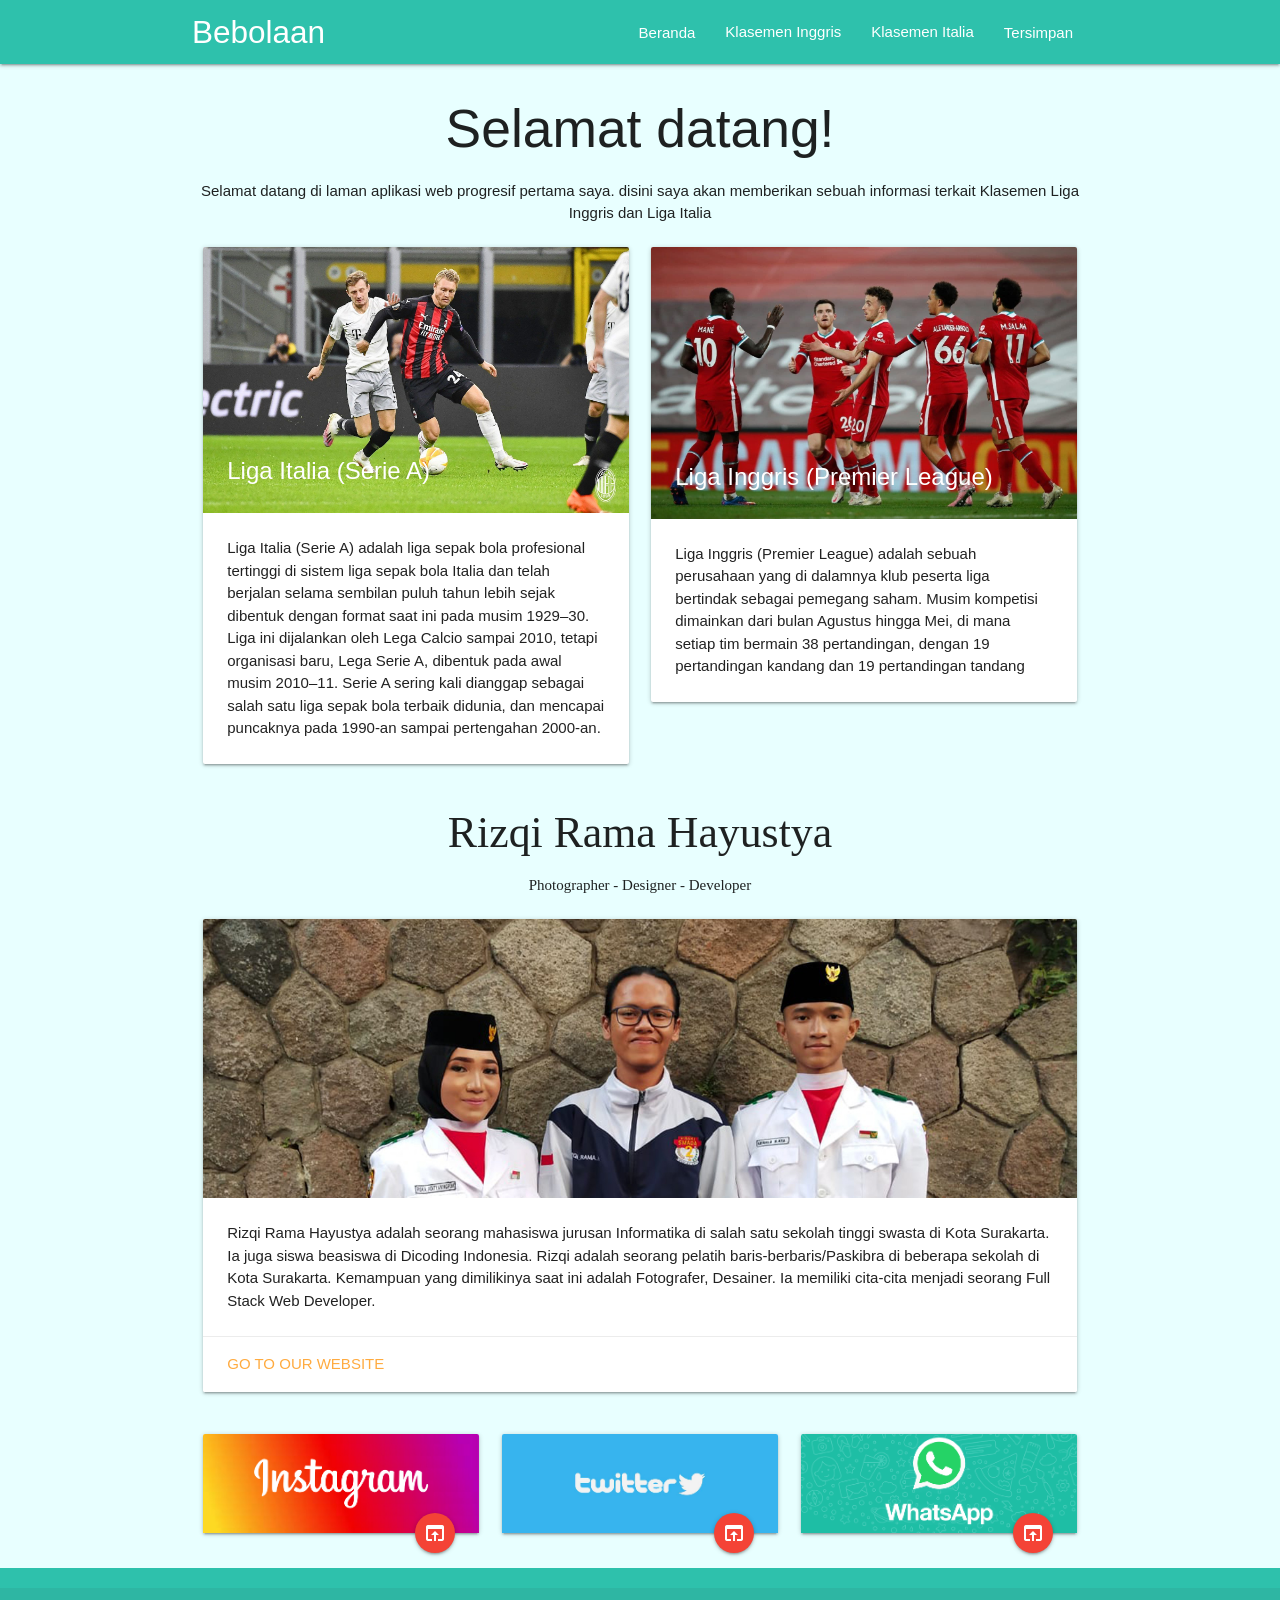
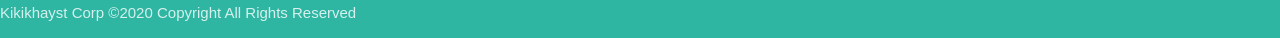
<file: index.html>
<!DOCTYPE html>
<html lang="en">

<head>
    <meta charset="UTF-8">
    <title>Sepak bola</title>
    <meta name="description" content="Free Football Apps" />
    <meta name="viewport" content="width=device-width, initial-scale=1" />
    <link rel="stylesheet" href="/css/materialize.min.css">
    <link rel="manifest" href="/manifest.json">
    <meta name="theme-color" content="#2ec1ac">
    <link rel="stylesheet" type="text/css" href="/css/style.css" />
    <link rel="apple-touch-icon" href="/assets/icon-app-192-apple.png">
    <link rel="shortcut icon" href="/assets/favicon-16.png">
</head>

<body>
    <!-- Navigation and Header #2ec1ac-->
    <nav style="background-color: #2ec1ac;" role="navigation">
        <div class="nav-wrapper container">
            <a href="#" class="brand-logo" id="logo-container">Bebolaan</a>
            <a href="#" class="sidenav-trigger" data-target="nav-mobile">&#9776;</a>
            <ul class="topnav right hide-on-med-and-down"></ul>
            <ul class="sidenav" id="nav-mobile"></ul>
        </div>
    </nav>

    <!-- Content -->
    <div class="container" id="body-content">
    </div>

    <!-- Footer -->
    <footer class="page-footer" style="background-color: #2ec1ac;">
        <div class="footer-copyright">
            <div class="container">
                Kikikhayst Corp ©2020 Copyright All Rights Reserved
            </div>
        </div>
    </footer>

    <script src="js/materialize.min.js"></script>
    <script src="js/nav.js"></script>
    <script src="js/api.js"></script>
    <script src="js/idb.js"></script>
    <script src="js/db.js"></script>
    <script>
        // Periksa service worker
        if (!('serviceWorker' in navigator)) {
            console.log("Service worker tidak didukung browser ini.");
        } else {
            registerServiceWorker();
            requestPermission();
        }
        // Register service worker
        function registerServiceWorker() {
            return navigator.serviceWorker.register('service-worker.js')
                .then((registration) => {
                    console.log('Registrasi service worker berhasil.');
                    return registration;
                })
                .catch((err) => {
                    console.error('Registrasi service worker gagal.', err);
                });
        }
        function requestPermission() {
            if ('Notification' in window) {
                Notification.requestPermission().then((result) => {
                    if (result === "denied") {
                        console.log("Fitur notifikasi tidak diijinkan.");
                        return;
                    } else if (result === "default") {
                        console.error("Pengguna menutup kotak dialog permintaan ijin.");
                        return;
                    }
                    if (('PushManager' in window)) {
                        navigator.serviceWorker.getRegistration().then(function(registration) {
                            registration.pushManager.subscribe({
                                userVisibleOnly: true,
                                applicationServerKey: urlBase64ToUint8Array("BGPm6uxYuRkQvZz-I8N0-fegCISwm3puFFJiezdv2A6xhG8ali4UvMtosRUMpkhU9RNSa0x8BkGAmocQlR7aBtI")
                            }).then(function(subscribe) {
                                console.log('Berhasil melakukan subscribe dengan endpoint: ', subscribe.endpoint);
                                console.log('Berhasil melakukan subscribe dengan p256dh key: ', btoa(String.fromCharCode.apply(
                                    null, new Uint8Array(subscribe.getKey('p256dh')))));
                                console.log('Berhasil melakukan subscribe dengan auth key: ', btoa(String.fromCharCode.apply(
                                    null, new Uint8Array(subscribe.getKey('auth')))));
                            }).catch(function(e) {
                                console.error('Tidak dapat melakukan subscribe ', e.message);
                            });
                        });
                    }
                });
            }
        }
        const urlBase64ToUint8Array = (base64String) => {
            const padding = '='.repeat((4 - base64String.length % 4) % 4);
            const base64 = (base64String + padding)
                .replace(/-/g, '+')
                .replace(/_/g, '/');
            const rawData = window.atob(base64);
            const outputArray = new Uint8Array(rawData.length);
            for (let i = 0; i < rawData.length; ++i) {
                outputArray[i] = rawData.charCodeAt(i);
            }
            return outputArray;
        }
    </script>
</body>

</html>

<!--{"publicKey":"BGPm6uxYuRkQvZz-I8N0-fegCISwm3puFFJiezdv2A6xhG8ali4UvMtosRUMpkhU9RNSa0x8BkGAmocQlR7aBtI","privateKey":"br_SXA0OYFrSUqn2NNPyPZxEEONVpDAWBucwJMNAHHY"}-->
</file>
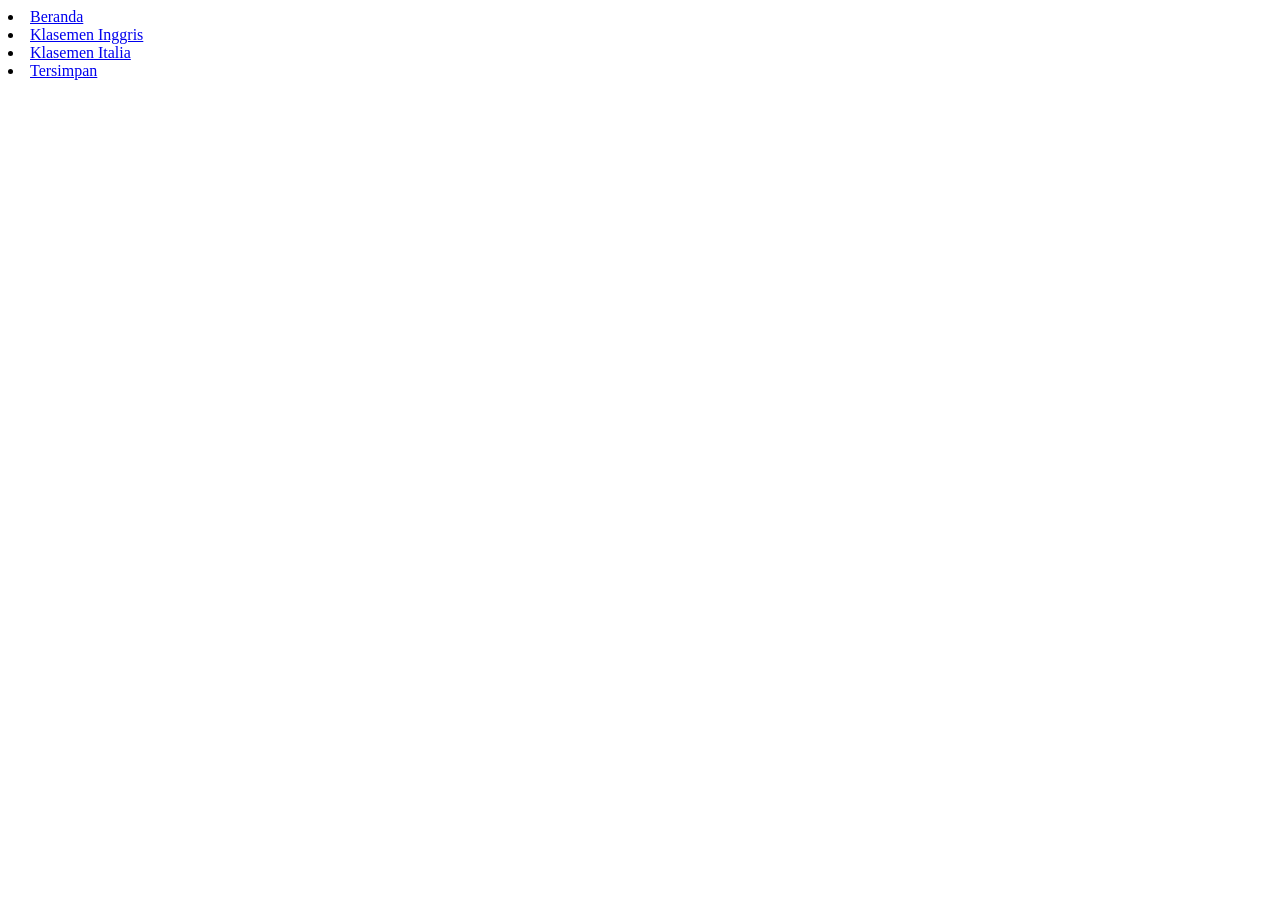
<file: nav.html>
<!DOCTYPE html>
<html>

<head>
    <meta charset="utf-8">
    <meta http-equiv="X-UA-Compatible" content="IE=edge">
    <title>Page Title</title>
    <meta name="viewport" content="width=device-width, initial-scale=1">
</head>

<body>
    <li><a class="waves-effect" href="#home">Beranda</a></li>
    <li><a href="#standingEngland">Klasemen Inggris</a></li>
    <li><a href="#standingItaly">Klasemen Italia</a></li>
    <li><a class="waves-effect" href="#saved">Tersimpan</a></li>
</body>

</html>
</file>
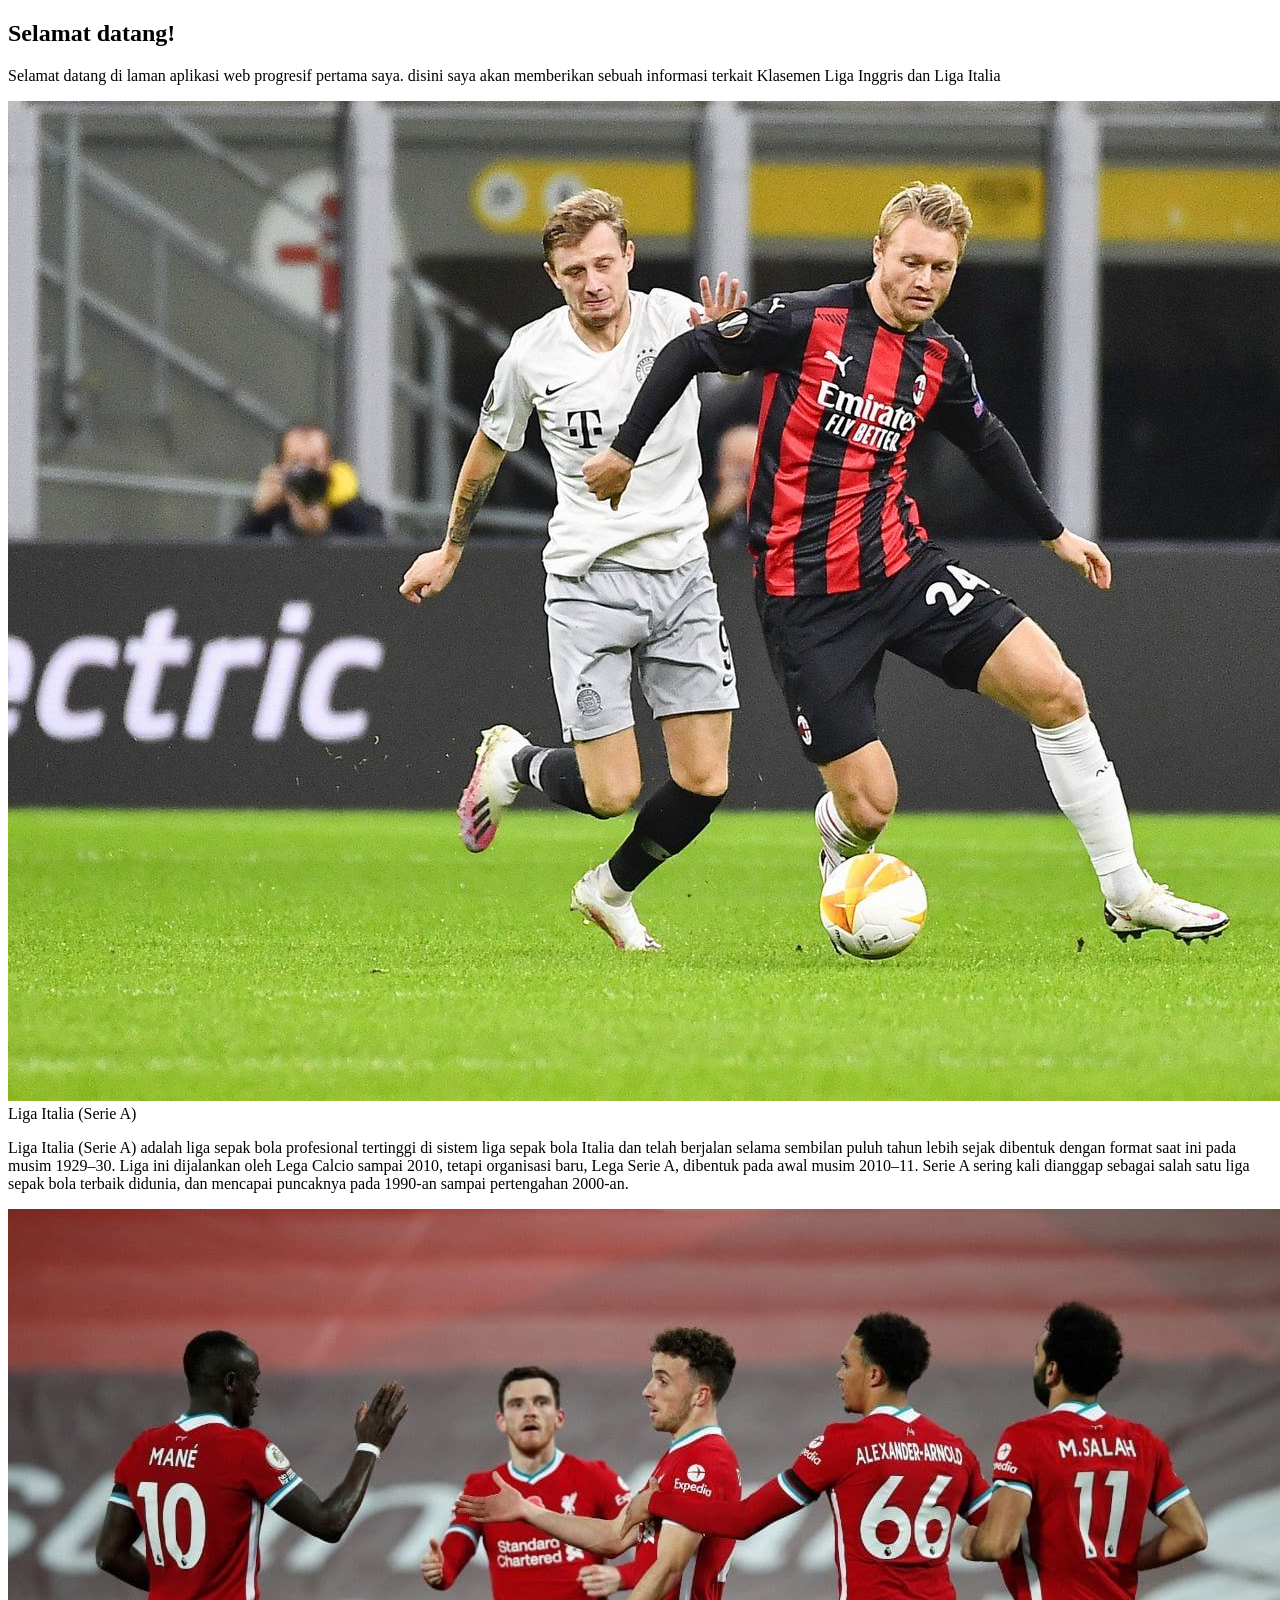
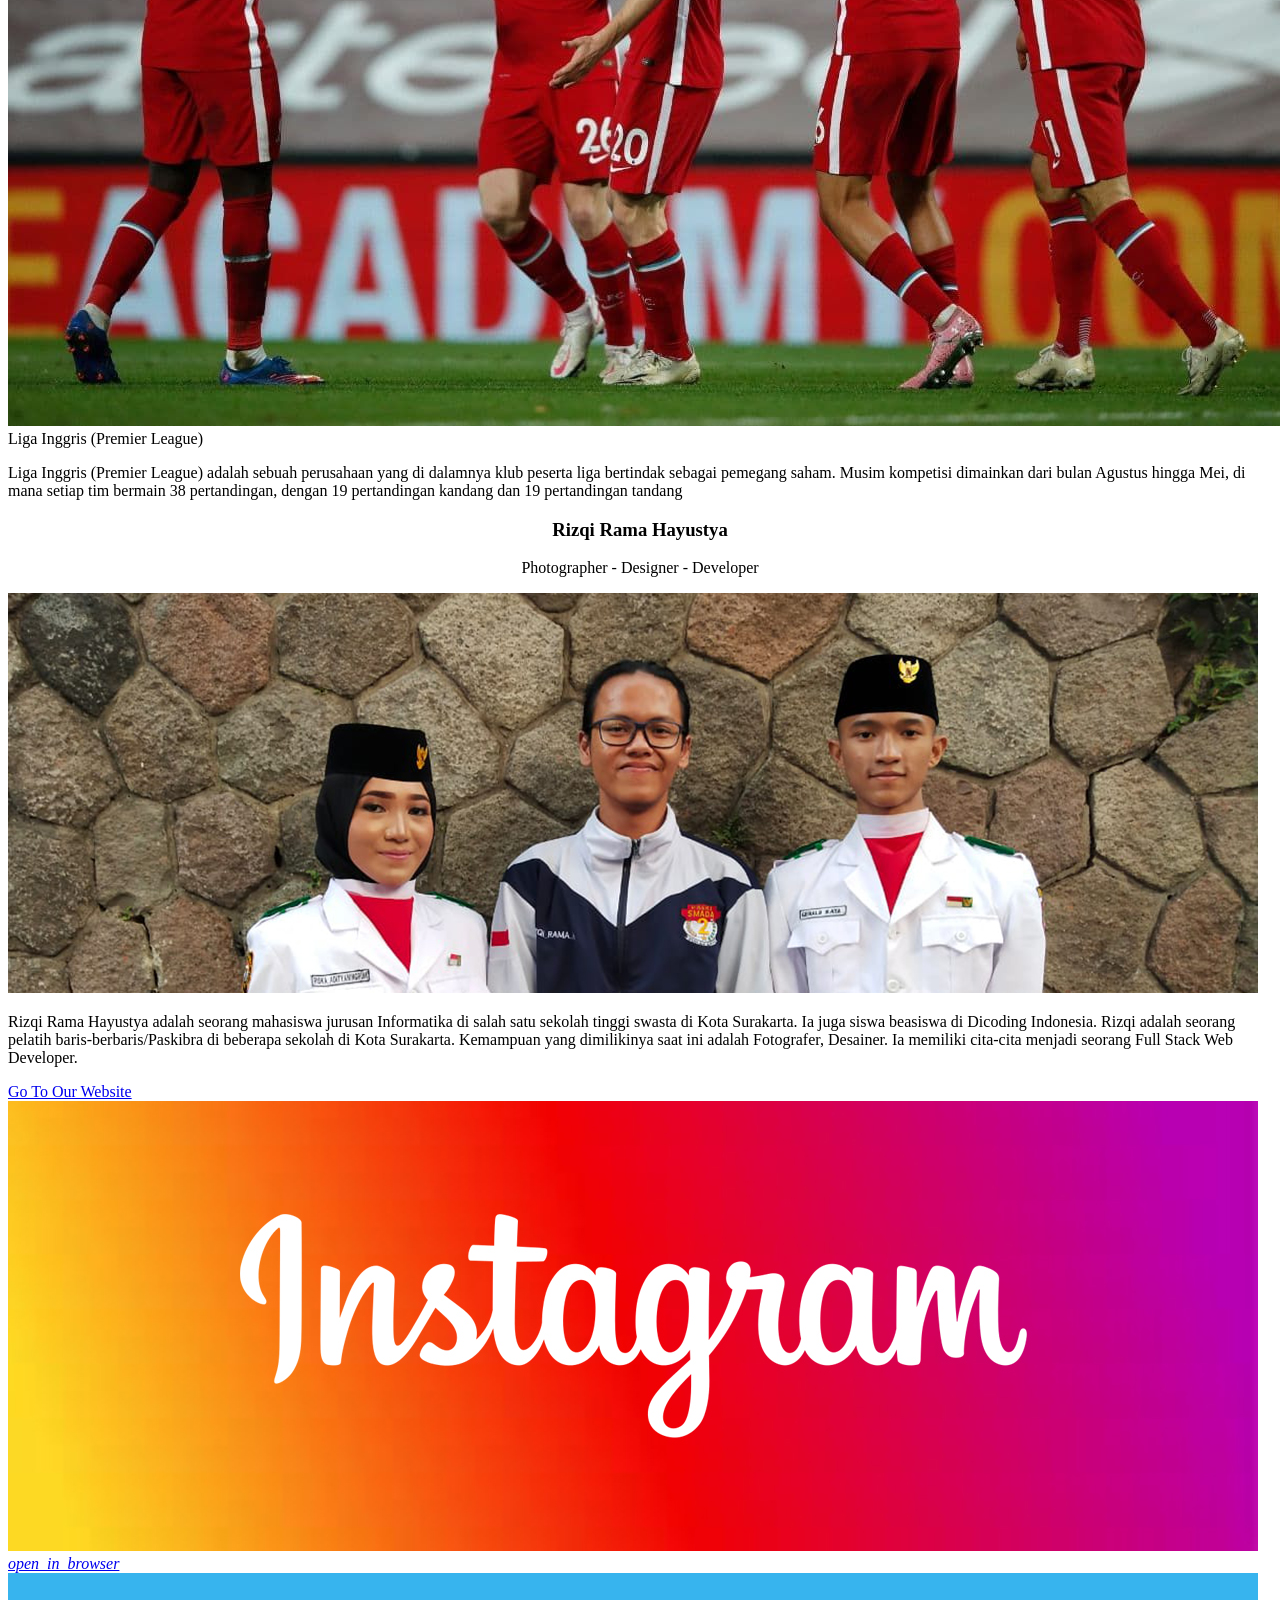
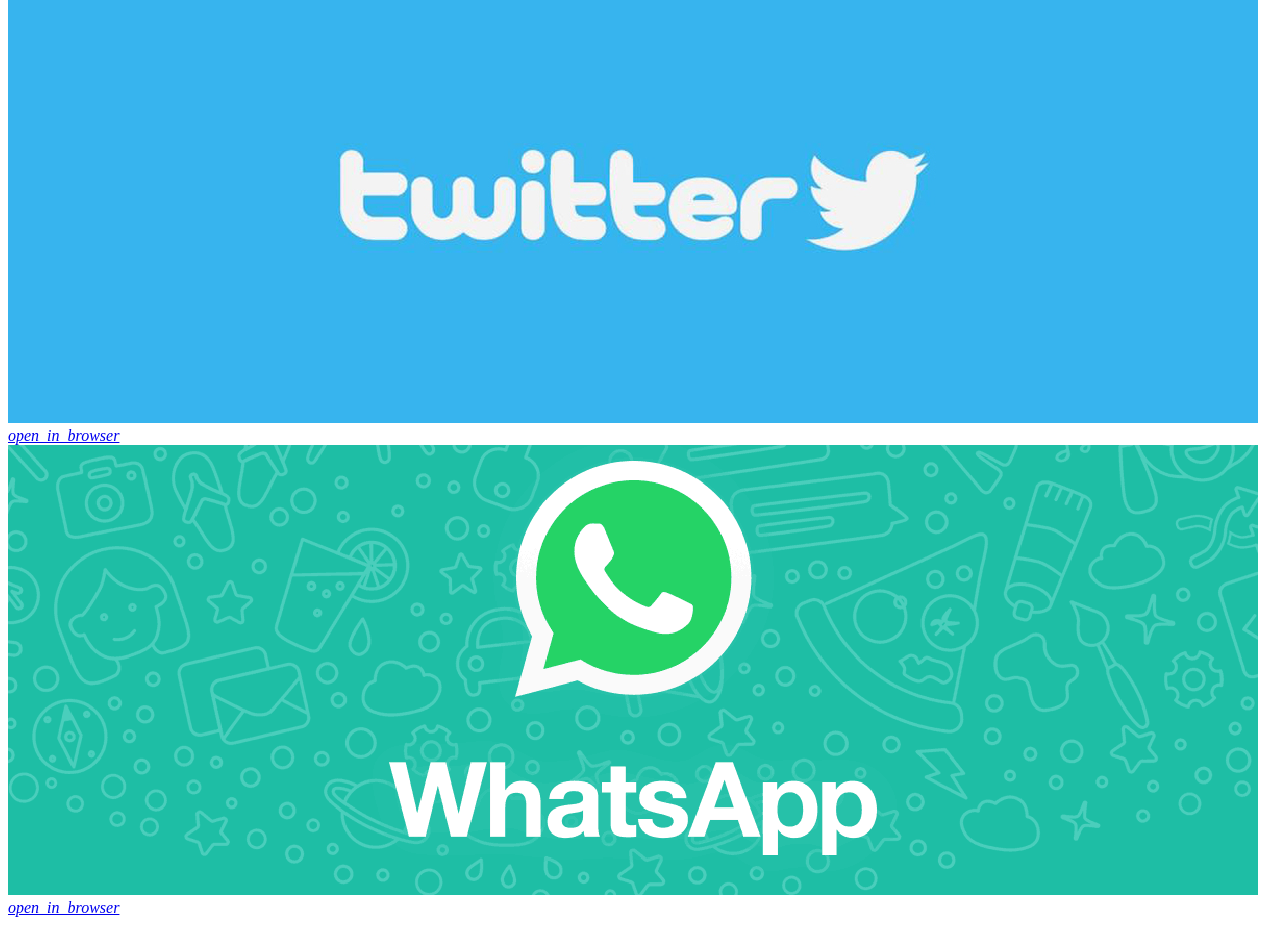
<file: pages/home.html>
<!DOCTYPE html>
<html>

<head>
    <meta charset="utf-8">
    <meta http-equiv="X-UA-Compatible" content="IE=edge">
    <title>Beranda</title>
    <meta name="viewport" content="width=device-width, initial-scale=1">
</head>

<body>
    <div class="center-align">
        <h2>Selamat datang!</h2>
        <p>Selamat datang di laman aplikasi web progresif pertama saya. disini saya akan memberikan sebuah informasi
            terkait Klasemen Liga Inggris dan Liga Italia</p>
    </div>
    <div class="row">
        <div class="col s12 m6">
            <div class="card">
                <div class="card-image">
                    <img src="../assets/foto-liga-italia.jpg" alt="gambar liga Italia (Serie A)">
                    <span class="card-title">Liga Italia (Serie A)</span>
                </div>
                <div class="card-content">
                    <p>Liga Italia (Serie A) adalah liga sepak bola profesional tertinggi di sistem liga sepak bola
                        Italia dan telah berjalan selama sembilan puluh tahun lebih sejak dibentuk dengan format saat
                        ini pada musim 1929–30. Liga ini dijalankan oleh Lega Calcio sampai 2010, tetapi organisasi
                        baru, Lega Serie A, dibentuk pada awal musim 2010–11. Serie A sering kali dianggap sebagai salah
                        satu liga sepak bola terbaik didunia, dan mencapai puncaknya pada 1990-an sampai pertengahan
                        2000-an.
                    </p>
                </div>
            </div>
        </div>
        <div class="col s12 m6">
            <div class="card">
                <div class="card-image">
                    <img src="../assets/foto-liga-inggris.jpg" alt="gambar liga Inggris">
                    <span class="card-title">Liga Inggris (Premier League)</span>
                </div>
                <div class="card-content">
                    <p>Liga Inggris (Premier League) adalah sebuah perusahaan yang di dalamnya klub peserta liga
                        bertindak sebagai
                        pemegang saham. Musim kompetisi dimainkan dari bulan Agustus hingga Mei, di mana setiap tim
                        bermain 38 pertandingan, dengan 19 pertandingan kandang dan 19 pertandingan tandang</p>
                </div>
            </div>
        </div>
    </div>
    <div style="text-align: center; font-family: Profile;">
        <h3>Rizqi Rama Hayustya</h3>
        <p>Photographer - Designer - Developer</p>
    </div>
    <div class="row">
        <div class="col s12">
            <div class="card">
                <div class="card-image">
                    <img src="../assets/profil.jpg" alt="foto profil">
                </div>
                <div class="card-content">
                    <p>Rizqi Rama Hayustya adalah seorang mahasiswa jurusan Informatika di salah satu sekolah tinggi
                        swasta di Kota Surakarta. Ia juga siswa beasiswa di Dicoding Indonesia. Rizqi adalah seorang
                        pelatih baris-berbaris/Paskibra di beberapa sekolah di Kota Surakarta. Kemampuan yang
                        dimilikinya saat ini adalah Fotografer, Desainer. Ia memiliki cita-cita menjadi seorang Full
                        Stack Web Developer.</p>
                </div>
                <div class="card-action">
                    <a href="https://balaiyasaspelanska.weebly.com">Go To Our Website</a>
                </div>
            </div>
        </div>
    </div>
    <div class="row">
        <div class="col s12 m4">
            <div class="card">
                <div class="card-image">
                    <img src="../assets/instagram.jpg" alt="instagram">
                    <a href="https://instagram.com/kikikhayst"
                        class="btn-floating halfway-fab waves-effect waves-light red"><i
                            class="material-icons">open_in_browser</i></a>
                </div>
            </div>
        </div>
        <div class="col s12 m4">
            <div class="card">
                <div class="card-image">
                    <img src="../assets/twitter.jpg" alt="twitter">
                    <a href="https://twitter.com/kusukaavocado"
                        class="btn-floating halfway-fab waves-effect waves-light red"><i
                            class="material-icons">open_in_browser</i></a>
                </div>
            </div>
        </div>
        <div class="col s12 m4">
            <div class="card">
                <div class="card-image">
                    <img src="../assets/whatsapp.jpg" alt="whatsapp">
                    <a href="https://wa.me/6285796401347"
                        class="btn-floating halfway-fab waves-effect waves-light red"><i
                            class="material-icons">open_in_browser</i></a>
                </div>
            </div>
        </div>
    </div>
</body>

</html>
</file>
<file: css/style.css>
/* fallback */
@font-face {
    font-family: 'Material Icons';
    font-style: normal;
    font-weight: 400;
    src: url(/assets/flUhRq6tzZclQEJ-Vdg-IuiaDsNcIhQ8tQ.woff2) format('woff2');
}

.material-icons {
    font-family: 'Material Icons';
    font-weight: normal;
    font-style: normal;
    font-size: 24px;
    line-height: 1;
    letter-spacing: normal;
    text-transform: none;
    display: inline-block;
    white-space: nowrap;
    word-wrap: normal;
    direction: ltr;
    -webkit-font-feature-settings: 'liga';
    -webkit-font-smoothing: antialiased;
}

body {
    background-color: #e8ffff;
    display: flex;
    min-height: 100vh;
    flex-direction: column;
}

.container {
    flex: 1 0 auto;
}
</file>
